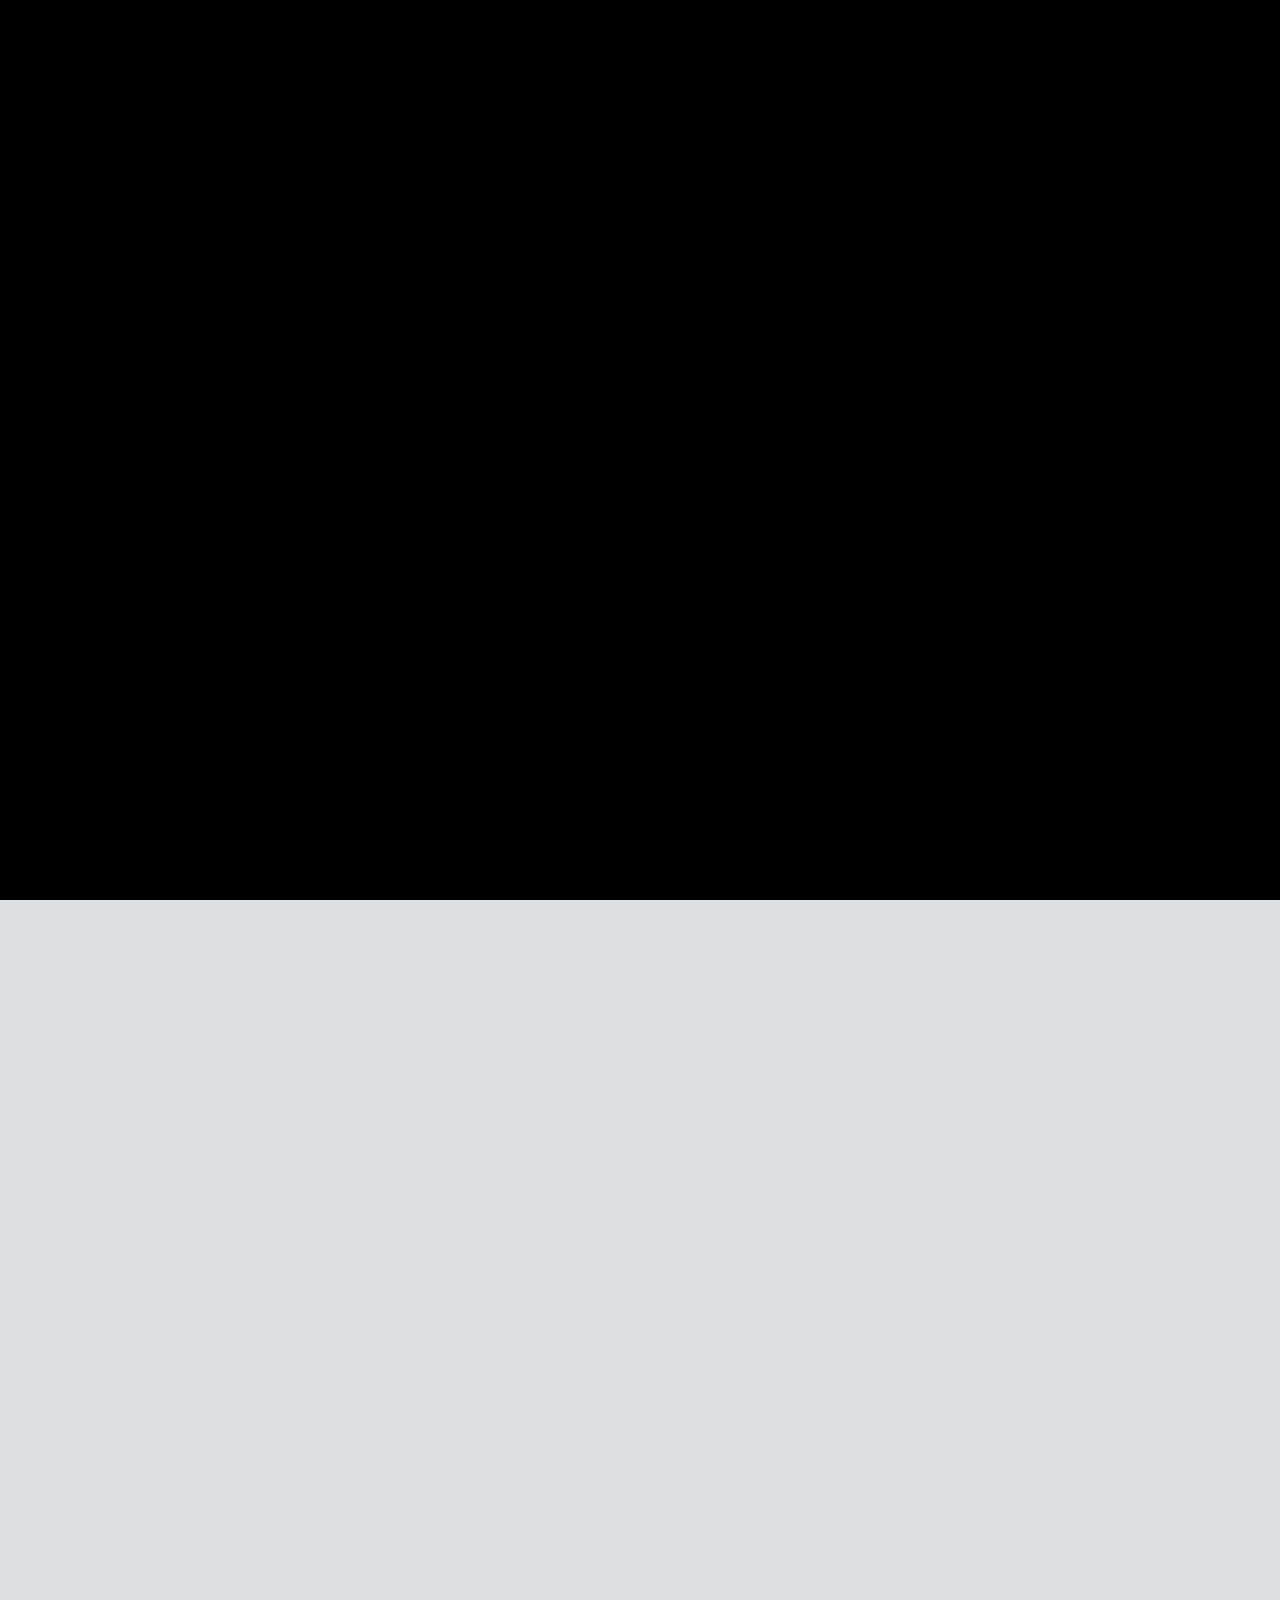
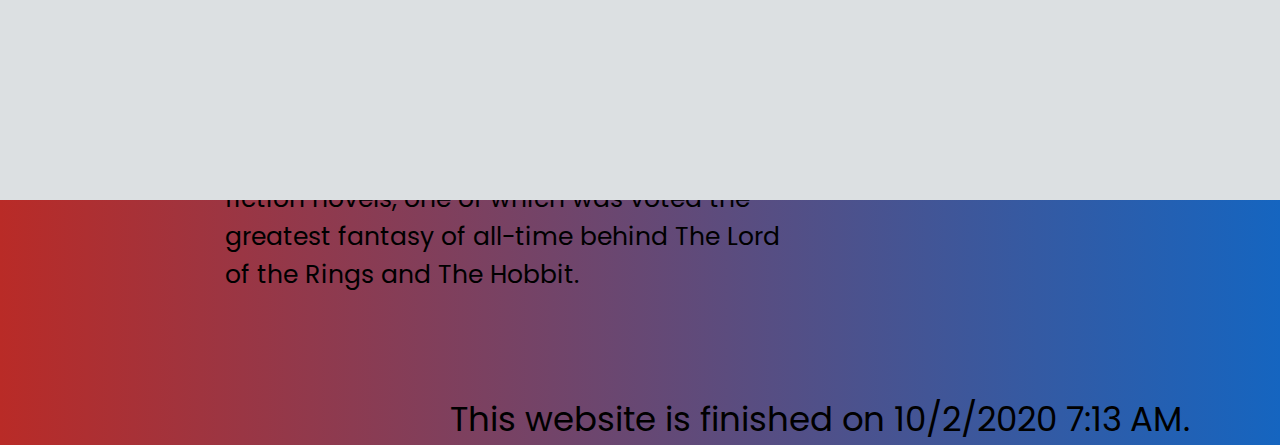
<file: index.html>
<!DOCTYPE html>
<html lang="en">
  <head>
    <meta charset="UTF-8" />
    <link rel="stylesheet" href="style.css" />
    <link rel="stylesheet" href="animation.css" />
    <link
      href="https://fonts.googleapis.com/css2?family=Heebo:wght@500;700&family=Lobster&display=swap"
      rel="stylesheet"
    />
    <link
      href="https://fonts.googleapis.com/css2?family=Poppins&display=swap"
      rel="stylesheet"
    />
    <link rel="shortcut icon" href="favicon.jpg" type="image/jpg" />
    <meta name="viewport" content="width=device-width, initial-scale=1.0" />
    <title>The Pringles</title>
  </head>
  <body>
    <style></style>
    <nav>
      <div class="logo">
        <h4>The Pringles</h4>
      </div>
      <ul class="nav-links">
        <li>
          <a href="index.html">Home</a>
        </li>
        <li>
          <a href="about.html">About</a>
        </li>
        <li>
          <a href="https://twitch.tv/pijiys">My Twitch</a>
        </li>
        <li>
          <a href="https://www.amazon.co.uk/Pringles-Original-Pop-40g-pack/dp/B00WX56LSU/ref=sr_1_9?">Buy Pringles</a>
        </li>
        <li>
          <a href="why.html">Why</a>
        </li>
      </ul>
    </nav>
    <div class="intro">
      <div class="intro-text">
        <h1 class="hide">
          <span class="text">Eat</span>
        </h1>
        <h1 class="hide">
          <span class="text">Pringles</span>
        </h1>
        <h1 class="hide">
          <span class="text">For life.</span>
        </h1>
      </div>
    </div>
    <div class="slider"></div>
    <script
      src="https://cdnjs.cloudflare.com/ajax/libs/gsap/3.5.1/gsap.min.js"
      integrity="sha512-IQLehpLoVS4fNzl7IfH8Iowfm5+RiMGtHykgZJl9AWMgqx0AmJ6cRWcB+GaGVtIsnC4voMfm8f2vwtY+6oPjpQ=="
      crossorigin="anonymous"
    ></script>
    <script src="./app.js"></script>

    <div class="pringles">
      <img
        class="pringles-img"
        src="pringles.png"
        alt="Best taste ever."
      />
      <p class="magic">
        Our magic pringles will make you happy, also your belly.
      </p>
    </div>

    <div class="facts">
      <h2>A Fact About Pringles</h2>
      <p class="fact">
        The machine that makes the chips was developed by a fantasy author.
        After serving as a combat engineer in the Korean War, Gene Wolfe studied
        engineering at the University of Houston and eventually landed a job at
        Proctor & Gamble, where he helped develop the machine that was used to
        make Pringles. Often credited as the inventor, Wolfe cleared things up
        in an interview with Lawrence Person: “I developed it. I did not invent
        it. That was done by a German gentleman whose name I've forgotten for
        years. I developed the machine that cooks them.” Wolfe would go on to
        write science fiction novels, one of which was voted the greatest
        fantasy of all-time behind The Lord of the Rings and The Hobbit.
      </p>

      
    </div>

    <p class="done">
      This website is finished on 10/2/2020 7:13 AM.
    </p>

  </body>
</html>
</file>
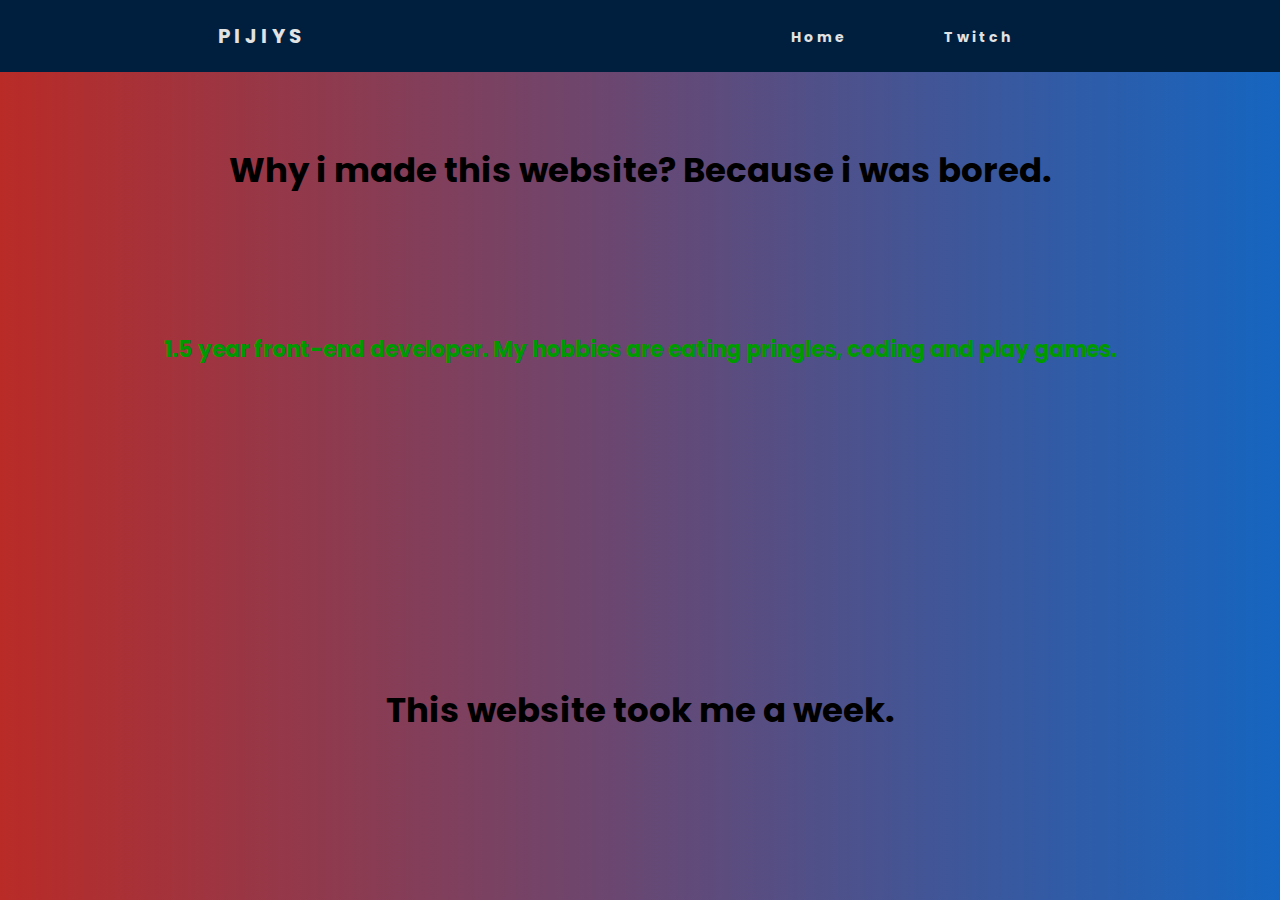
<file: about.html>
<!DOCTYPE html>
<html lang="en">
  <head>
    <meta charset="UTF-8" />
    <link rel="stylesheet" href="style.css" />
    <link rel="stylesheet" href="about.css" />
    <link
      href="https://fonts.googleapis.com/css2?family=Poppins&display=swap"
      rel="stylesheet"
    />
    <link rel="shortcut icon" href="/img/favicon.jpg" type="image/jpg" />
    <meta name="viewport" content="width=device-width, initial-scale=1.0" />
    <title>Pijiys</title>
  </head>
  <body>
    <nav>
      <div class="logo">
        <h4>Pijiys</h4>
      </div>

      <ul class="nav-links">
        <li>
          <a href="index.html">Home</a>
        </li>
        <li>
          <a href="https://twitch.tv/pijiys">Twitch</a>
        </li>
      </ul>
    </nav>
    <h3 class="about-text">1.5 year front-end developer. My hobbies are eating pringles, coding and play games.</h3>
    <h3 class="noidea">Why i made this website? Because i was bored.</h3>
    <h3 class="lol">This website took me a week.</h3>
  </body>
</html>
</file>
<file: style.css>
* {
  margin: 0px;
  padding: 0px;
  box-sizing: border-box;
}

body {
  background: linear-gradient(to right, #b92b27, #1565c0);
}

::-webkit-scrollbar {
  display: none;
}

nav {
  display: flex;
  justify-content: space-around;
  align-items: center;
  min-height: 8vh;
  background-color: #001f3f;
  font-family: "Poppins", sans-serif;
}

.logo {
  color: rgb(226, 226, 226);
  text-transform: uppercase;
  letter-spacing: 4.5px;
  font-size: 20px;
}
ul.nav-links {
  display: flex;
  justify-content: space-around;
  width: 25%;
}

.nav-links li {
  list-style: none;
}
.nav-links a {
  color: rgb(226, 226, 226);
  text-decoration: none;
  letter-spacing: 3px;
  font-weight: bold;
  font-size: 14px;
}

.burger {
  display: none;
  cursor: pointer;
}

.burger div {
  width: 25px;
  height: 3px;
  background-color: rgb(226, 226, 226);
  margin: 5px;
}

@media screen and (max-width:1024px){
    .nav-links{
        width: 60%;
    }
}

@media screen and (max-width: 768px) {
    body{
        overflow-x: hidden;
    }
  .nav-links {
    position: absolute;
    right: 0px;
    height: 92vh;
    top: 8vh;
    background-color: #001f3f;
    display: flex;
    flex-direction: column;
    align-items: center;
    width: 50%;
    transform: translateX(100%);
  }
  .nav-links li{
      opacity: 0;
  }
  .burger{
      display: block;
  }
}

p.magic {
  margin-left:  50vh;
  font-family: "Poppins", sans-serif;
  font-size: 25px;
}

img.pringles-img {
  margin-left:  60vh;
  height: 54vh;
}

.facts {
  margin-left:  25vh;
  margin-top: 34vh;
  font-family: "Poppins", sans-serif;
  font-size: 76px;

}

.fact {
  font-family: "Poppins", sans-serif;
  margin-right: 53vh;
  font-size: 25px;
}

.expect h2{
  font-size: 34px;
  margin-top: 43vh;
  margin-left: 42vh;
  font-family: "Poppins", sans-serif;
}

.idk {
  font-size: 34px;
  margin-top: 23vh;
  margin-left: 50vh;
  font-family: "Poppins", sans-serif;
}

.done {
  font-family: "Poppins", sans-serif;
  margin-top: 100px;
  margin-left: 50vh;
  font-size: 34px;
}
</file>
<file: animation.css>
* {
    margin: 0;
    padding: 0;
    box-sizing: border-box;
  }
  main {
    font-family: "Heebo", sans-serif;
  }
  
  .big-text {
    position: absolute;
    top: 30%;
    left: 50%;
    transform: translate(-50%, -30%);
    font-size: 5rem;
    font-family: "Lobster", cursive;
    color: rgb(206, 192, 192);
  }
  
  .intro {
    background: black;
    position: fixed;
    top: 0;
    left: 0;
    width: 100%;
    height: 100%;
    display: flex;
    justify-content: center;
    align-items: center;
  }
  .slider {
    background: rgb(220, 224, 226);
    position: fixed;
    top: 0;
    left: 0;
    width: 100%;
    height: 100%;
    transform: translateY(100%);
  }
  
  .intro-text {
    color: rgb(233, 233, 233);
    font-family: "Heebo", sans-serif;
    font-size: 3rem;
  }
  
  .hide {
    background: black;
    overflow: hidden;
  }
  
  .hide span {
    transform: translateY(100%);
    display: inline-block;
  }
</file>
<file: about.css>
* {
    margin: 0px;
    padding: 0px;
    box-sizing: border-box;
}

body {
    background-color: black;
}

h3.about-text {
    font-family: "Poppins", sans-serif;
    left: 0;
    line-height: 200px;
    margin-top: -200px;
    position: absolute;
    text-align: center;
    top: 50%;
    width: 100%;
    font-size: 22px;
    color: rgb(0, 153, 0)
}

.noidea {
    font-family: "Poppins", sans-serif;
    left: 0;
    line-height: 200px;
    margin-top: -200px;
    position: absolute;
    text-align: center;
    top: 30%;
    width: 100%;
    font-size: 34px;
}

.lol {
    font-family: "Poppins", sans-serif;
    left: 0;
    line-height: 200px;
    margin-top: -200px;
    position: absolute;
    text-align: center;
    top: 90%;
    width: 100%;
    font-size: 34px;
}
</file>
